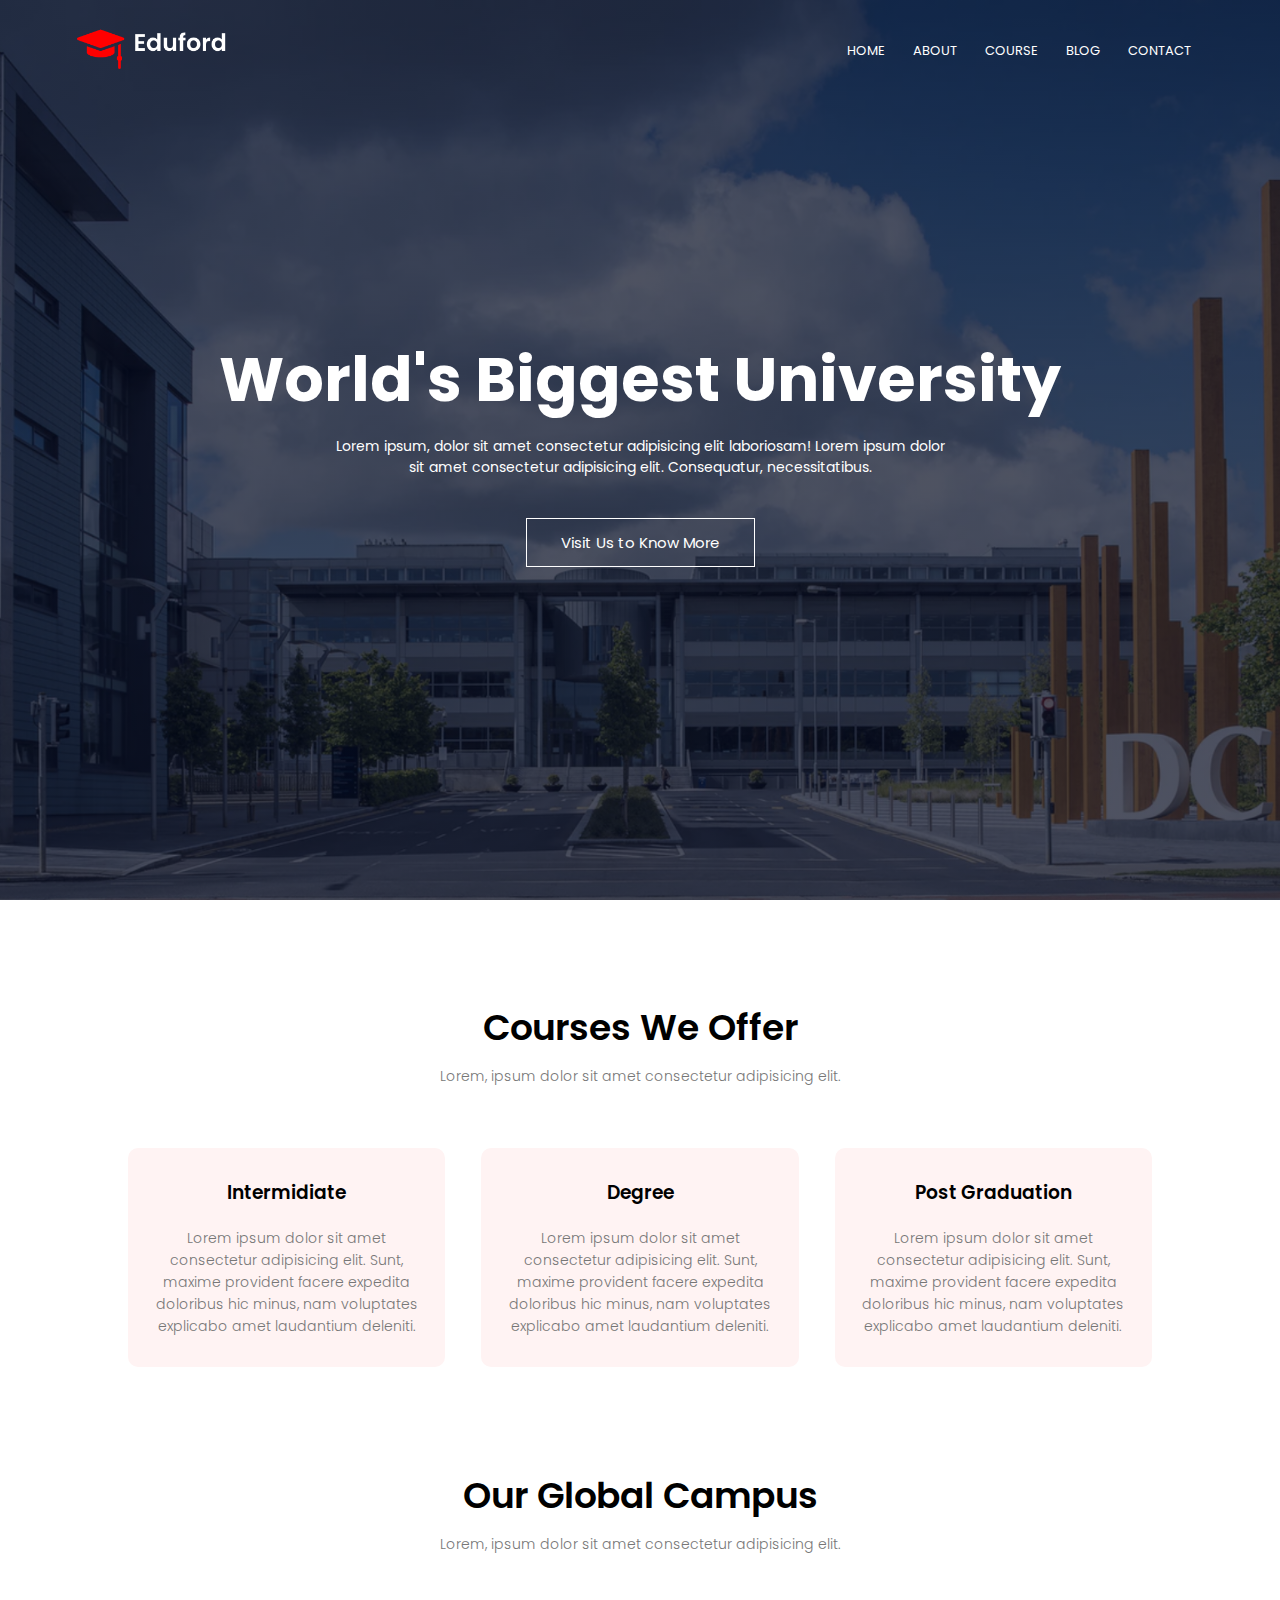
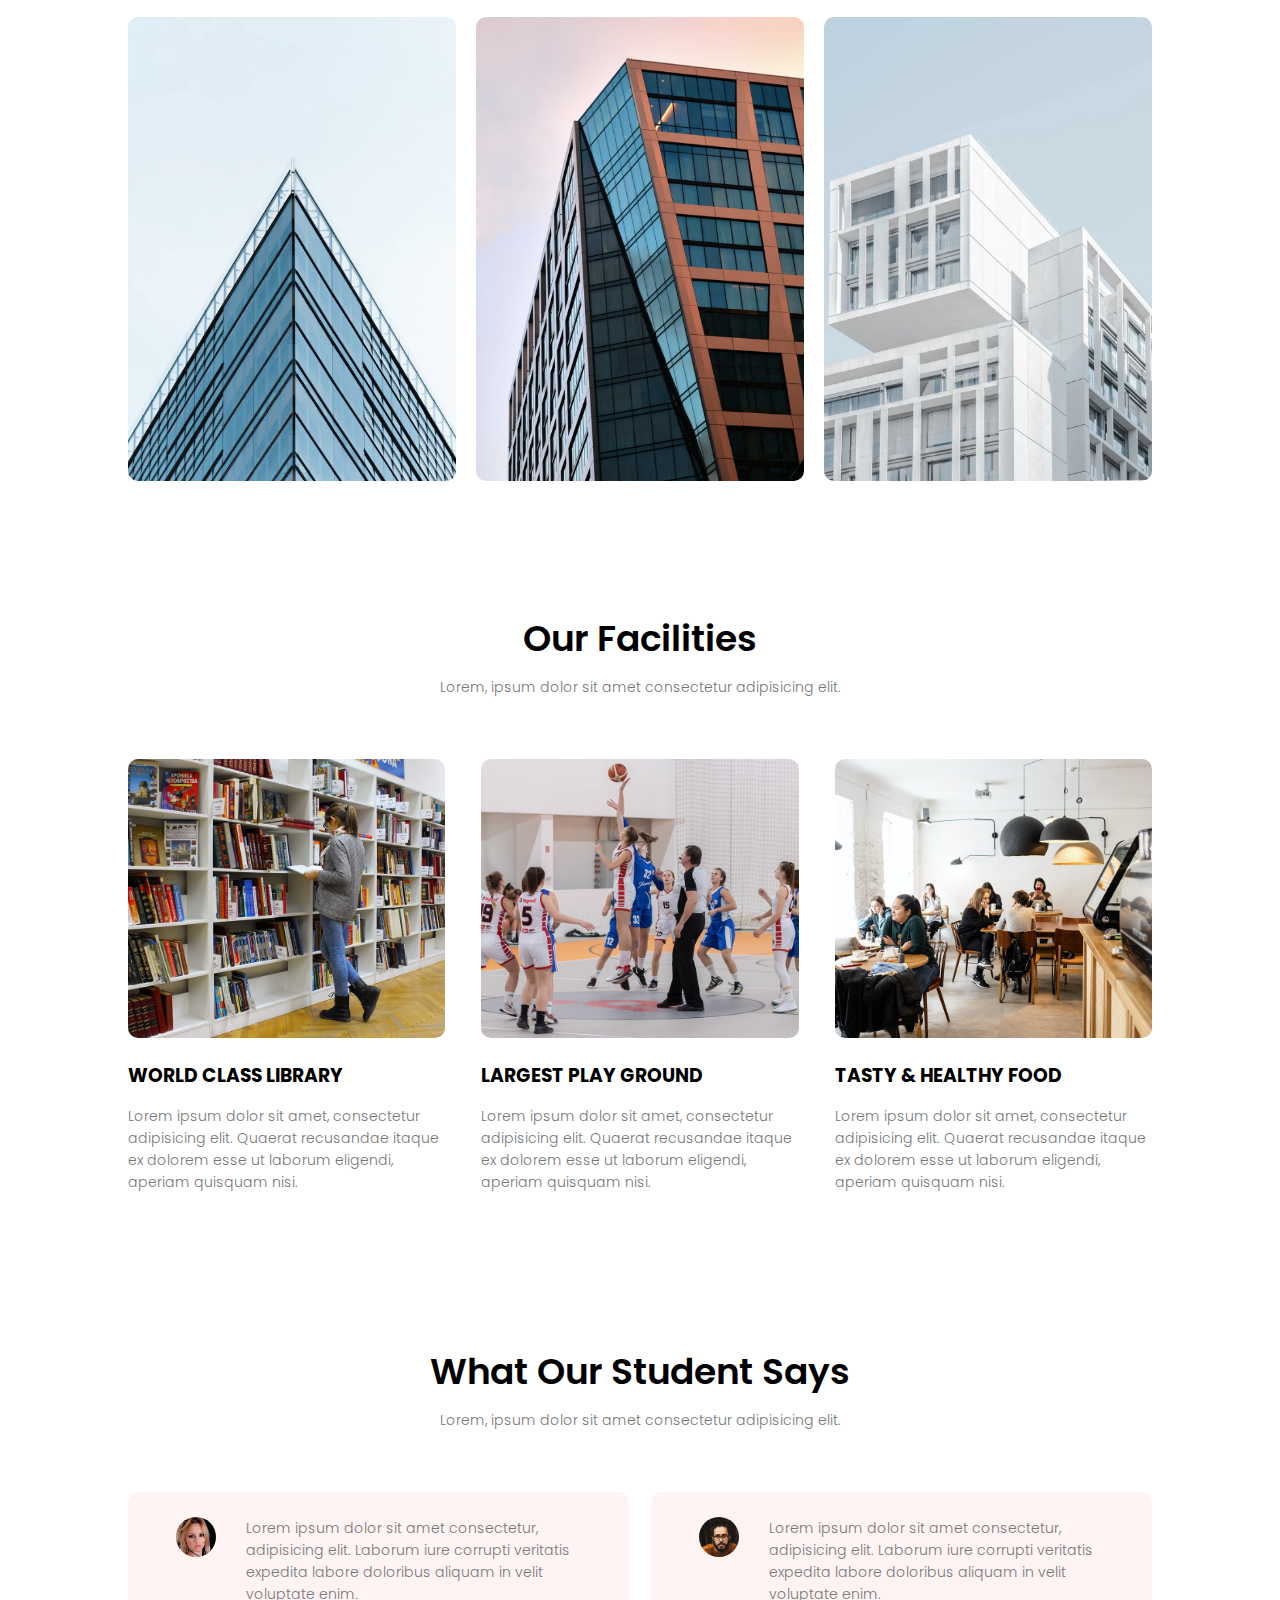
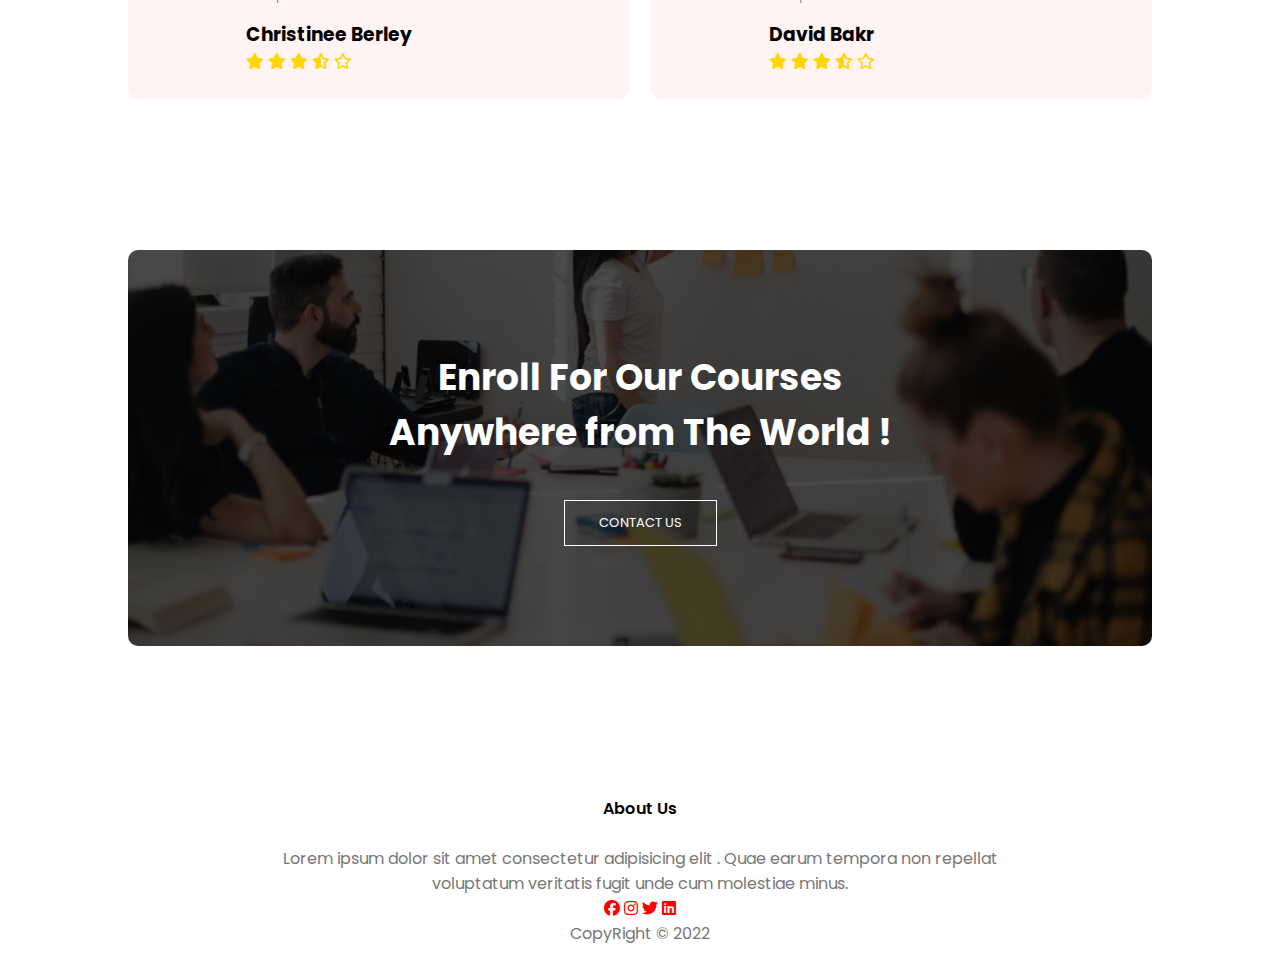
<file: index.html>
<!DOCTYPE html>
<html lang="en">
<head>
    <meta charset="UTF-8">
    <meta http-equiv="X-UA-Compatible" content="IE=edge">
    <meta name="viewport" content="width=device-width, initial-scale=1.0">
    <title>Education Website</title>
    <link rel="stylesheet" href="style.css">
    <link rel="stylesheet" href= "https://cdnjs.cloudflare.com/ajax/libs/font-awesome/6.1.1/css/all.min.css">
</head>
<body>
    <section class="header">
        <nav>
            <a href="index.html"><img src="images/logo.png"></a>
            <div class="nav-links" id="navLinks">
                <i class="fa fa-times" onclick="hideMenu()"></i>
                <ul>
                    <li><a href="index.html">HOME</a></li>
                    <li><a href="about.html">ABOUT</a></li>
                    <li><a href="course.html">COURSE</a></li>
                    <li><a href="blog.html">BLOG</a></li>
                    <li><a href="contact.html">CONTACT</a></li>
                </ul>
            </div>
            <i class="fa fa-bars" onclick="showMenu()"></i>
        </nav>


        <div class="text-box">
            <h1>World's Biggest University</h1>
            <p>Lorem ipsum, dolor sit amet consectetur adipisicing elit laboriosam!
                 Lorem ipsum dolor<br> sit amet consectetur adipisicing elit. Consequatur, necessitatibus.</p>
                 <a href="" class="hero-btn">Visit Us to Know More</a>
        </div>
    </section>

    <!---------Course-------------->

    <section class="course">
        <h1>Courses We Offer</h1>
        <p>Lorem, ipsum dolor sit amet consectetur adipisicing elit.</p>

        <div class="row">
            <div class="course-col">
                <h3>Intermidiate</h3>
                <p>Lorem ipsum dolor sit amet consectetur adipisicing elit. Sunt, maxime provident facere expedita doloribus hic minus,
                     nam voluptates explicabo amet laudantium deleniti.</p>
            </div>
            <div class="course-col">
                <h3>Degree</h3>
                <p>Lorem ipsum dolor sit amet consectetur adipisicing elit. Sunt, maxime provident facere expedita doloribus hic minus,
                     nam voluptates explicabo amet laudantium deleniti.</p>
            </div>
            <div class="course-col">
                <h3>Post Graduation</h3>
                <p>Lorem ipsum dolor sit amet consectetur adipisicing elit. Sunt, maxime provident facere expedita doloribus hic minus,
                     nam voluptates explicabo amet laudantium deleniti.</p>
            </div>
        </div>

    </section>

    <!----------campus---------------->
    <section class="campus">
        <h1>Our Global Campus</h1>
        <p>Lorem, ipsum dolor sit amet consectetur adipisicing elit.</p>

        <div class="row">
            <div class="campus-col">
                <img src="images/london.png">
                <div class="layer">
                    <h3>LONDON</h3>
                </div>
            </div>
            <div class="campus-col">
                <img src="images/newyork.png">
                <div class="layer">
                    <h3>NEW WORK</h3>
                </div>
            </div>
            <div class="campus-col">
                <img src="images/washington.png">
                <div class="layer">
                    <h3>WASHINGTON</h3>
                </div>
            </div>
        </div>
    </section>

    <!----------facilities-------------------->

    <section class="facilities">
        <h1>Our Facilities</h1>
        <p>Lorem, ipsum dolor sit amet consectetur adipisicing elit.</p>

        <div class="row">
            <div class="facilities-col">
                <img src="images/library.png">
                <h3>WORLD CLASS LIBRARY</h3>
                <p>Lorem ipsum dolor sit amet, consectetur adipisicing elit.
                     Quaerat recusandae itaque ex dolorem esse ut laborum eligendi, aperiam quisquam nisi.</p>
            </div>
            <div class="facilities-col">
                <img src="images/basketball.png">
                <h3>LARGEST PLAY GROUND</h3>
                <p>Lorem ipsum dolor sit amet, consectetur adipisicing elit.
                     Quaerat recusandae itaque ex dolorem esse ut laborum eligendi, aperiam quisquam nisi.</p>
            </div>
            <div class="facilities-col">
                <img src="images/cafeteria.png">
                <h3>TASTY & HEALTHY FOOD</h3>
                <p>Lorem ipsum dolor sit amet, consectetur adipisicing elit.
                     Quaerat recusandae itaque ex dolorem esse ut laborum eligendi, aperiam quisquam nisi.</p>
            </div>
        </div>
    </section>

    <!---------testimonials------------------->

    <section class="testimonials">
        <h1>What Our Student Says</h1>
        <p>Lorem, ipsum dolor sit amet consectetur adipisicing elit.</p>

        <div class="row">
            <div class="testimonials-col">
                <img src="images/user1.jpg">
                <div>
                    <p>Lorem ipsum dolor sit amet consectetur, adipisicing elit.
                         Laborum iure corrupti veritatis expedita labore doloribus aliquam in velit voluptate enim.</p>
                         <h3>Christinee Berley</h3>
                         <i class="fa-solid fa-star"></i>
                         <i class="fa-solid fa-star"></i>
                         <i class="fa-solid fa-star"></i>
                         <i class="fa-solid fa-star-half-stroke"></i>
                         <i class="fa-regular fa-star"></i>
                </div>
            </div>
            <div class="testimonials-col">
                <img src="images/user2.jpg">
                <div>
                    <p>Lorem ipsum dolor sit amet consectetur, adipisicing elit.
                         Laborum iure corrupti veritatis expedita labore doloribus aliquam in velit voluptate enim.</p>
                         <h3>David Bakr</h3>
                         <i class="fa-solid fa-star"></i>
                         <i class="fa-solid fa-star"></i>
                         <i class="fa-solid fa-star"></i>
                         <i class="fa-solid fa-star-half-stroke"></i>
                         <i class="fa-regular fa-star"></i>
                </div>
            </div>
        </div>
    </section>

    <!-----call to action---------------->
   <section class="cta">
    <h1>Enroll For Our Courses<br> Anywhere from The World !</h1>
    <a href="" class="hero-btn">CONTACT US</a>

   </section>

   <!--------------footer------------>
   <section class="footer">
       <h4>About Us</h4>
       <p>Lorem ipsum dolor sit amet consectetur adipisicing elit
           . Quae earum tempora non repellat<br>voluptatum veritatis fugit unde cum molestiae minus.</p>
           <div class="icons">
            <i class="fa-brands fa-facebook"></i>
            <i class="fa-brands fa-instagram"></i>
            <i class="fa-brands fa-twitter"></i>
            <i class="fa-brands fa-linkedin"></i>
           </div>
           <p>CopyRight &copy; 2022</p>
   </section>





  
    

    <script>

        var navLinks = document.getElementById("navLinks");

        function showMenu(){
            navLinks.style.right = "0";
        }

        function hideMenu(){
            navLinks.style.right = "-200px";
        }







    </script>
</body>
</html>
</file>
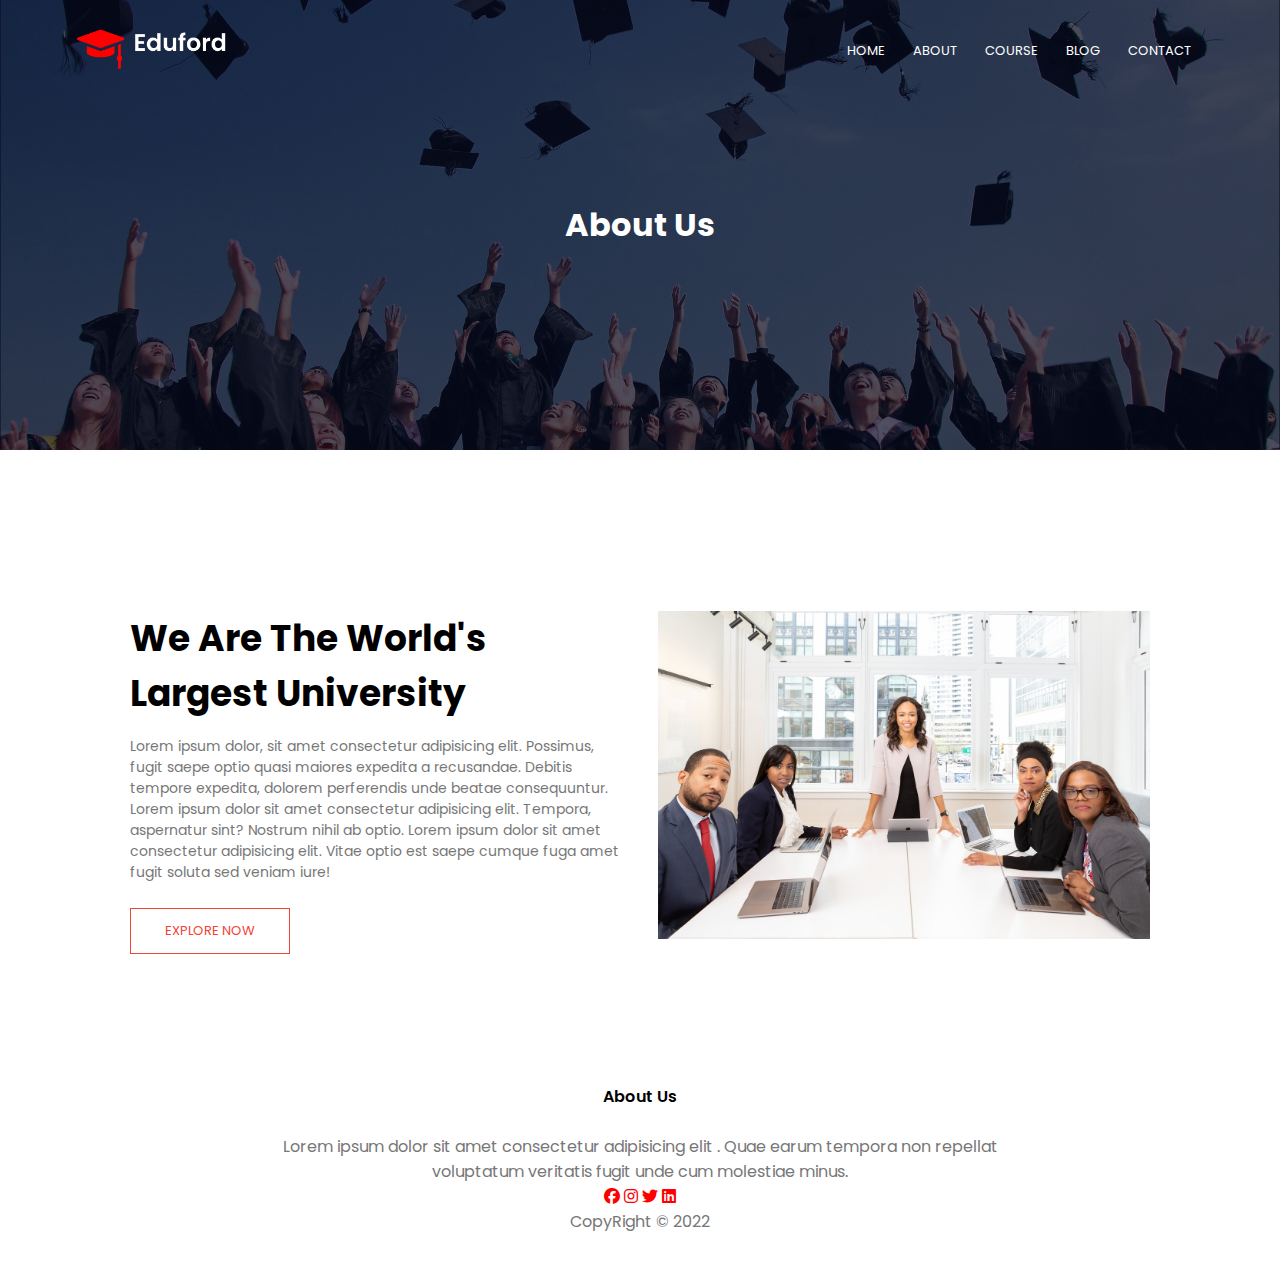
<file: about.html>
<!DOCTYPE html>
<html lang="en">
<head>
    <meta charset="UTF-8">
    <meta http-equiv="X-UA-Compatible" content="IE=edge">
    <meta name="viewport" content="width=device-width, initial-scale=1.0">
    <title>Education Website</title>
    <link rel="stylesheet" href="style.css">
    <link rel="stylesheet" href= "https://cdnjs.cloudflare.com/ajax/libs/font-awesome/6.1.1/css/all.min.css">
</head>
<body>
    <section class="sub-header">
        <nav>
            <a href="index.html"><img src="images/logo.png"></a>
            <div class="nav-links" id="navLinks">
                <i class="fa fa-times" onclick="hideMenu()"></i>
                <ul>
                    <li><a href="index.html">HOME</a></li>
                    <li><a href="about.html">ABOUT</a></li>
                    <li><a href="course.html">COURSE</a></li>
                    <li><a href="blog.html">BLOG</a></li>
                    <li><a href="contact.html">CONTACT</a></li>
                </ul>
            </div>
            <i class="fa fa-bars" onclick="showMenu()"></i>
        </nav>

        <h1>About Us</h1>


        
    </section>

     <!-----------about us------------->
     <section class="about-us">

        <div class="row">
            <div class="about-col">
                <h1>We Are The World's Largest University</h1>
                <p>Lorem ipsum dolor, sit amet consectetur adipisicing elit.
                     Possimus, fugit saepe optio quasi maiores expedita a recusandae.
                      Debitis tempore expedita, dolorem perferendis unde beatae consequuntur. Lorem ipsum dolor sit amet consectetur adipisicing elit.
                       Tempora, aspernatur sint? Nostrum nihil ab optio. Lorem ipsum dolor sit amet consectetur adipisicing elit.
                        Vitae optio est saepe cumque fuga amet fugit soluta sed veniam iure!</p>
                      <a href="" class="hero-btn red-btn">EXPLORE NOW</a>
            </div>
            <div class="about-col">
                <img src="images/about.jpg">
            </div>
        </div>
    </section>

   <!--------------footer------------>
   <section class="footer">
       <h4>About Us</h4>
       <p>Lorem ipsum dolor sit amet consectetur adipisicing elit
           . Quae earum tempora non repellat<br>voluptatum veritatis fugit unde cum molestiae minus.</p>
           <div class="icons">
            <i class="fa-brands fa-facebook"></i>
            <i class="fa-brands fa-instagram"></i>
            <i class="fa-brands fa-twitter"></i>
            <i class="fa-brands fa-linkedin"></i>
           </div>
           <p>CopyRight &copy; 2022</p>
   </section>





  <!----js------------------------------>
    

    <script>

        var navLinks = document.getElementById("navLinks");

        function showMenu(){
            navLinks.style.right = "0";
        }

        function hideMenu(){
            navLinks.style.right = "-200px";
        }
    </script>
</body>
</html>
</file>
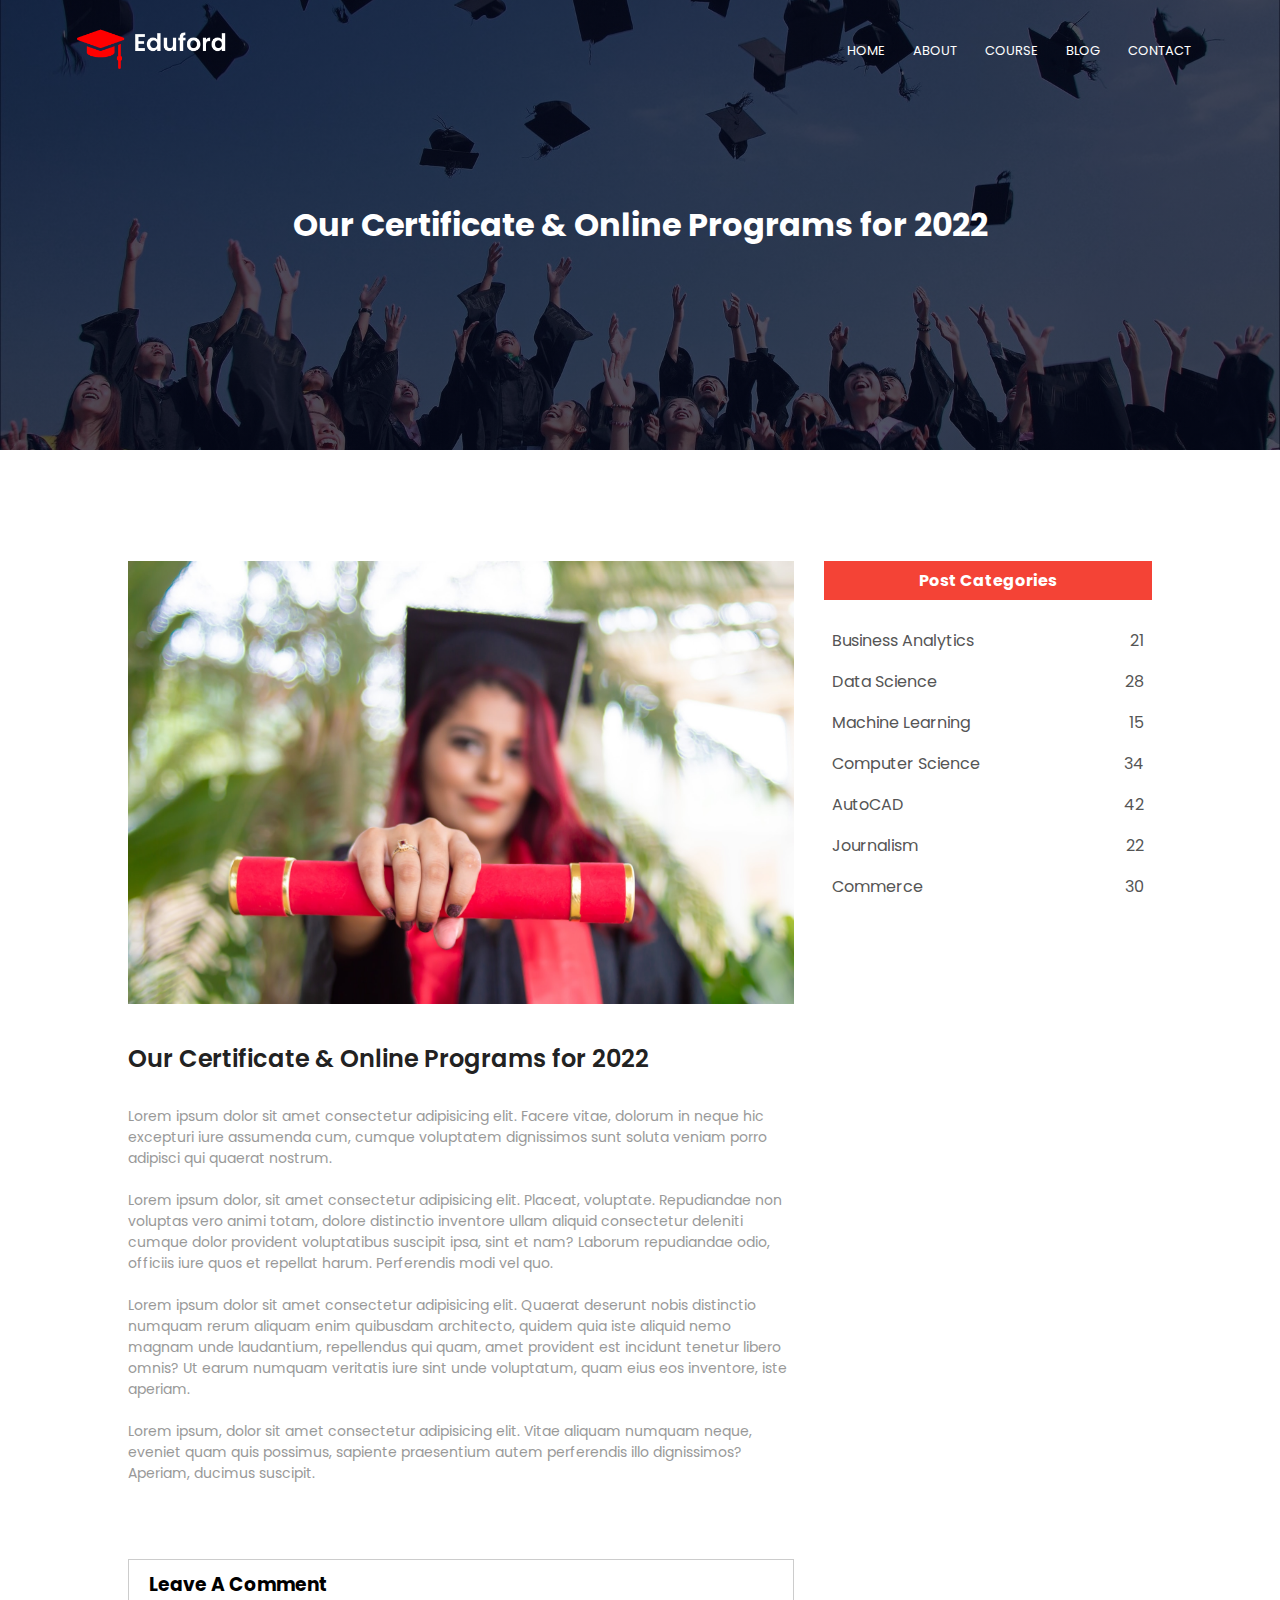
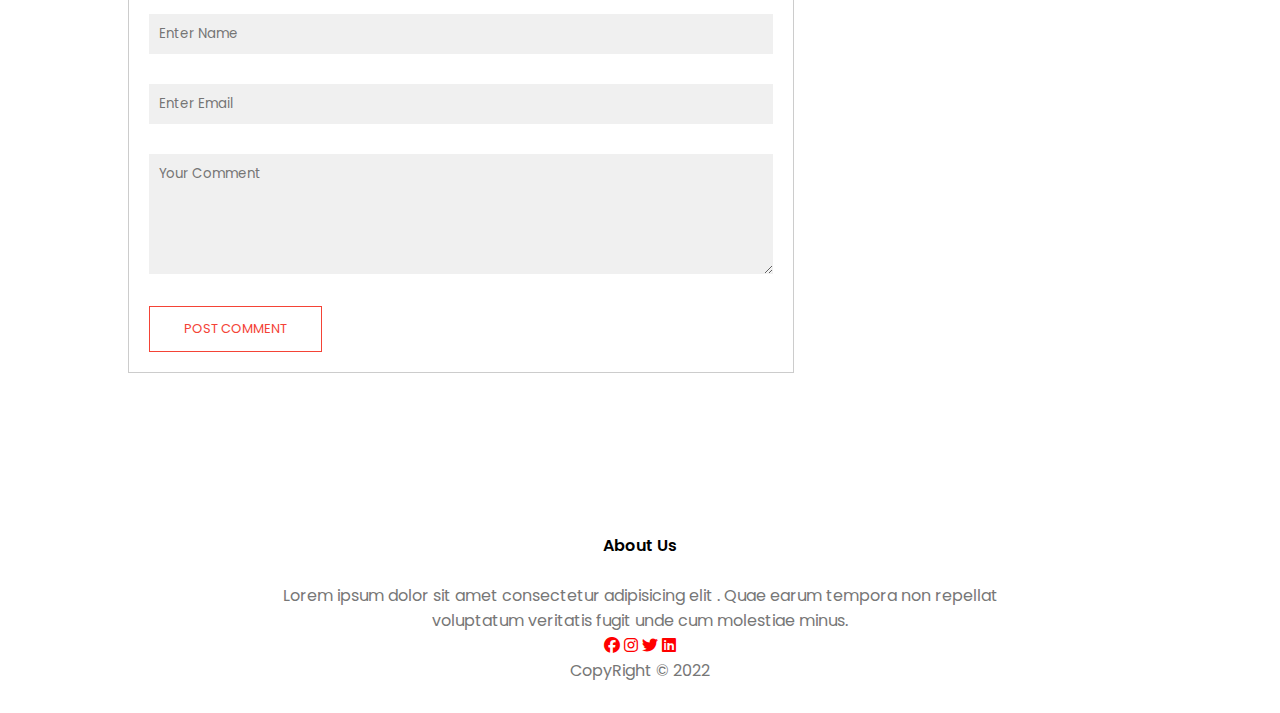
<file: blog.html>
<!DOCTYPE html>
<html lang="en">
<head>
    <meta charset="UTF-8">
    <meta http-equiv="X-UA-Compatible" content="IE=edge">
    <meta name="viewport" content="width=device-width, initial-scale=1.0">
    <title>Education Website</title>
    <link rel="stylesheet" href="style.css">
    <link rel="stylesheet" href= "https://cdnjs.cloudflare.com/ajax/libs/font-awesome/6.1.1/css/all.min.css">
</head>
<body>
    <section class="sub-header">
        <nav>
            <a href="index.html"><img src="images/logo.png"></a>
            <div class="nav-links" id="navLinks">
                <i class="fa fa-times" onclick="hideMenu()"></i>
                <ul>
                    <li><a href="index.html">HOME</a></li>
                    <li><a href="about.html">ABOUT</a></li>
                    <li><a href="course.html">COURSE</a></li>
                    <li><a href="blog.html">BLOG</a></li>
                    <li><a href="contact.html">CONTACT</a></li>
                </ul>
            </div>
            <i class="fa fa-bars" onclick="showMenu()"></i>
        </nav>

        <h1>Our Certificate & Online Programs for 2022</h1>
  
    </section>

    <!----------blog page------------------------->
    <section class="blog">
        <div class="row">
            <div class="blog-left">
                <img src="images/certificate.jpg">
                <h2>Our Certificate & Online Programs for 2022</h2>
                <p>Lorem ipsum dolor sit amet consectetur adipisicing elit.
                    Facere vitae, dolorum in neque hic excepturi iure assumenda cum,
                    cumque voluptatem dignissimos sunt soluta veniam porro adipisci qui quaerat nostrum.
                </br>
                <br>
                    Lorem ipsum dolor, sit amet consectetur adipisicing elit. Placeat, voluptate. Repudiandae non voluptas vero animi totam, dolore distinctio inventore ullam aliquid consectetur deleniti cumque dolor
                     provident voluptatibus suscipit ipsa, sint et nam? Laborum repudiandae odio,
                      officiis iure quos et repellat harum. Perferendis modi vel quo.
            </br>
            <br>
                      Lorem ipsum dolor sit amet consectetur adipisicing elit. Quaerat deserunt nobis distinctio
                       numquam rerum aliquam enim quibusdam architecto, quidem quia iste aliquid nemo magnam unde laudantium,
                       repellendus qui quam, amet provident est incidunt tenetur libero omnis? Ut earum numquam veritatis 
                       iure sint unde voluptatum, quam eius eos inventore, iste aperiam.
        </br>
        <br>
                       Lorem ipsum, dolor sit amet consectetur adipisicing elit. Vitae aliquam numquam neque, 
                       eveniet quam quis possimus, sapiente praesentium autem perferendis illo dignissimos? Aperiam, ducimus suscipit.
                </p>

                <br>

                <div class="comment-box">
                    <h3>Leave A Comment</h3>
    
                    <form class="comment-form">
                        <input type="text" placeholder="Enter Name">
                        <input type="email" placeholder="Enter Email">
                        <textarea rows="5" placeholder="Your Comment"></textarea>
    
                        <button type="submit" class="hero-btn red-btn">POST COMMENT</button>
                    </form>
                </div> 

                
                    
            </div>

            

            <div class="blog-right">
                <h3>Post Categories</h3>
                <div>
                    <span>Business Analytics</span>
                    <span>21</span>
                </div>
                <div>
                    <span>Data Science</span>
                    <span>28</span>
                </div>
                <div>
                    <span>Machine Learning</span>
                    <span>15</span>
                </div>
                <div>
                    <span>Computer Science</span>
                    <span>34</span>
                </div>
                <div>
                    <span>AutoCAD</span>
                    <span>42</span>
                </div>
                <div>
                    <span>Journalism</span>
                    <span>22</span>
                </div>
                <div>
                    <span>Commerce</span>
                    <span>30</span>
                </div>
            </div>
        </div>
    </section>


     

    

   <!--------------footer------------>
   <section class="footer">
       <h4>About Us</h4>
       <p>Lorem ipsum dolor sit amet consectetur adipisicing elit
           . Quae earum tempora non repellat<br>voluptatum veritatis fugit unde cum molestiae minus.</p>
           <div class="icons">
            <i class="fa-brands fa-facebook"></i>
            <i class="fa-brands fa-instagram"></i>
            <i class="fa-brands fa-twitter"></i>
            <i class="fa-brands fa-linkedin"></i>
           </div>
           <p>CopyRight &copy; 2022</p>
   </section>





  <!----js------------------------------>
    

    <script>

        var navLinks = document.getElementById("navLinks");

        function showMenu(){
            navLinks.style.right = "0";
        }

        function hideMenu(){
            navLinks.style.right = "-200px";
        }
    </script>
</body>
</html>
</file>
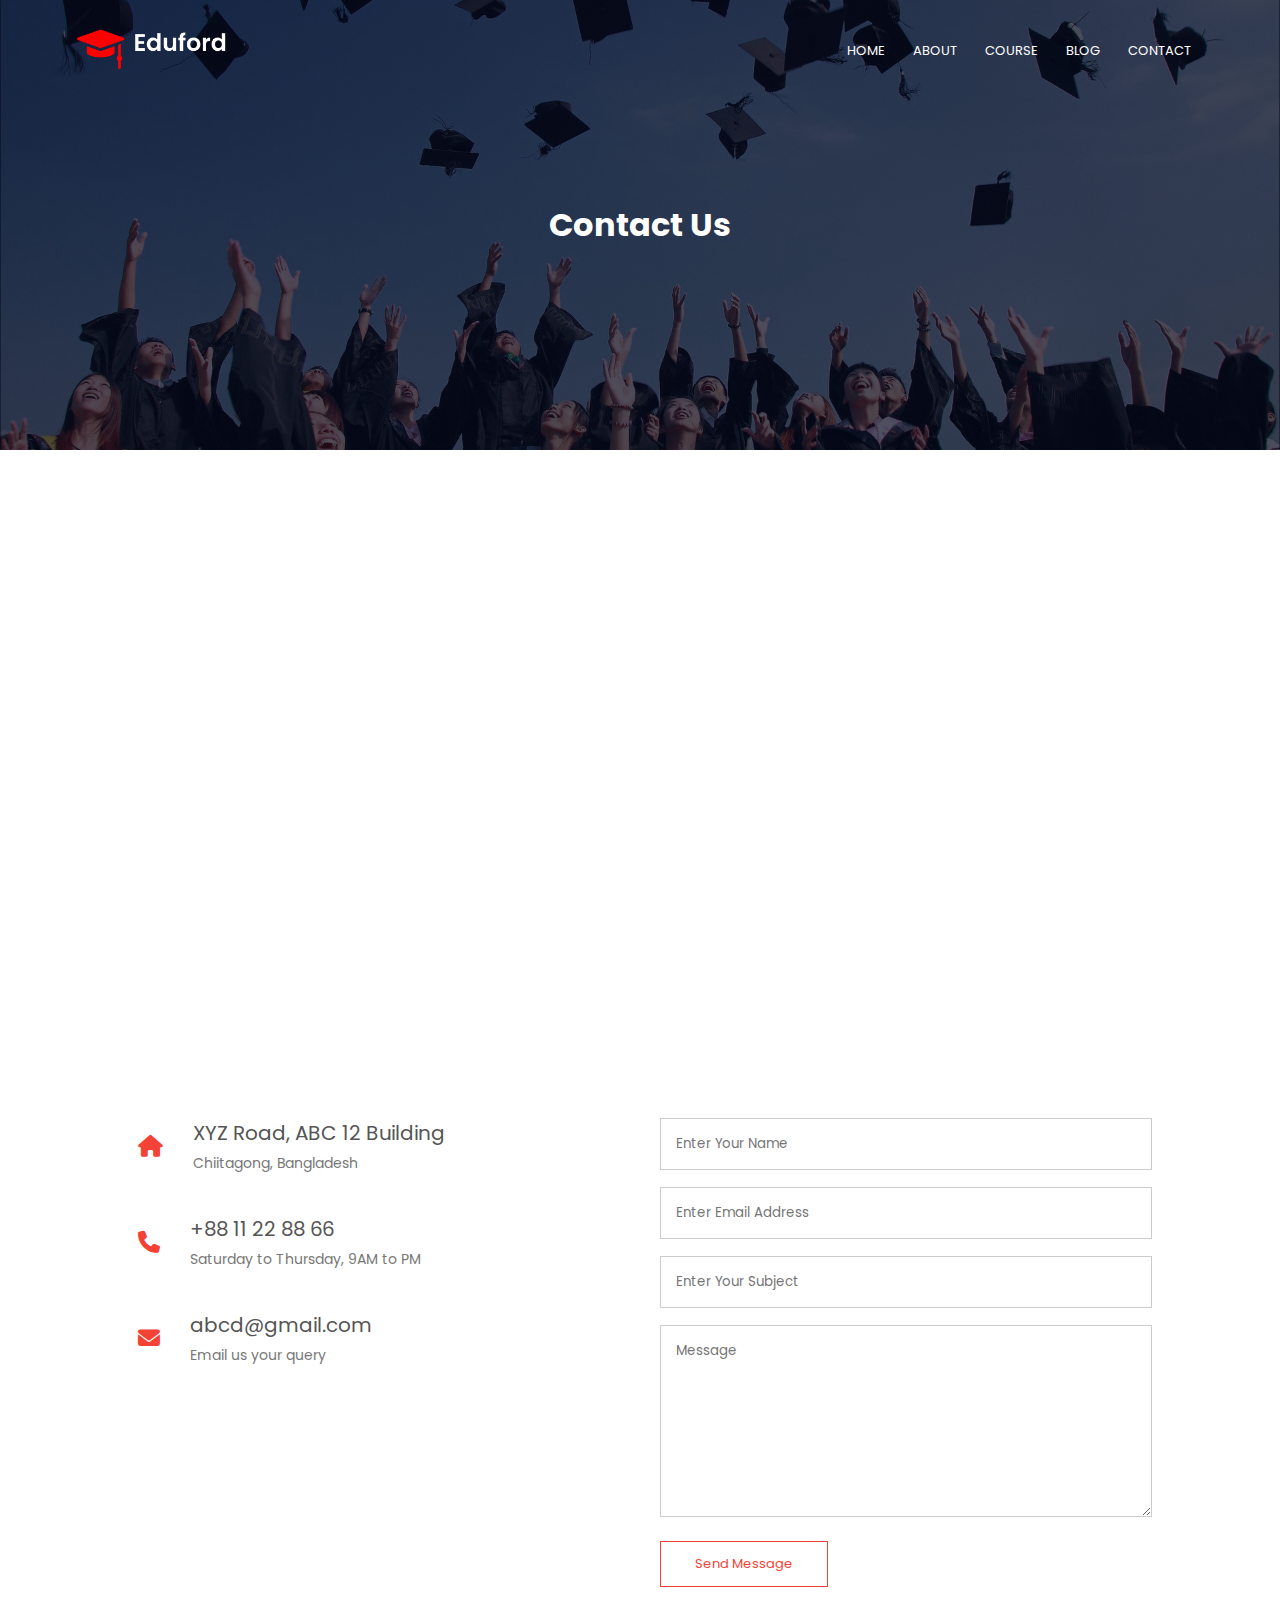
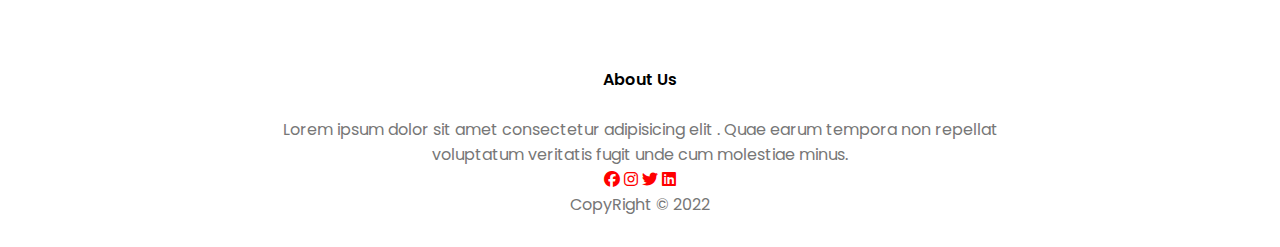
<file: contact.html>
<!DOCTYPE html>
<html lang="en">
<head>
    <meta charset="UTF-8">
    <meta http-equiv="X-UA-Compatible" content="IE=edge">
    <meta name="viewport" content="width=device-width, initial-scale=1.0">
    <title>Education Website</title>
    <link rel="stylesheet" href="style.css">
    <link rel="stylesheet" href= "https://cdnjs.cloudflare.com/ajax/libs/font-awesome/6.1.1/css/all.min.css">
</head>
<body>
    <section class="sub-header">
        <nav>
            <a href="index.html"><img src="images/logo.png"></a>
            <div class="nav-links" id="navLinks">
                <i class="fa fa-times" onclick="hideMenu()"></i>
                <ul>
                    <li><a href="index.html">HOME</a></li>
                    <li><a href="about.html">ABOUT</a></li>
                    <li><a href="course.html">COURSE</a></li>
                    <li><a href="blog.html">BLOG</a></li>
                    <li><a href="contact.html">CONTACT</a></li>
                </ul>
            </div>
            <i class="fa fa-bars" onclick="showMenu()"></i>
        </nav>

        <h1>Contact Us</h1>


        
    </section>

    <!------------vontact page---------------->

    <section class="location">
        <iframe src="https://www.google.com/maps/embed?pb=!1m18!1m12!1m3!1d118103.46961027698!2d91.74982735001818!3d22.325919306644526!2m3!1f0!2f0!3f0!3m2!1i1024!2i768!4f13.1!3m3!1m2!1s0x30acd8a64095dfd3%3A0x5015cc5bcb6905d9!2sChattogram!5e0!3m2!1sen!2sbd!4v1652237715319!5m2!1sen!2sbd" 
        width="600" height="450" style="border:0;" allowfullscreen="" loading="lazy" referrerpolicy="no-referrer-when-downgrade"></iframe>
    </section>


    <section class="contact-us">
        <div class="row">
            <div class="contact-col">
                <div>
                    <i class="fa-solid fa-house"></i>
                    <span>
                        <h5>XYZ Road, ABC 12 Building</h5>
                        <p> Chiitagong, Bangladesh</p>
                    </span>
                </div>
                <div>
                    <i class="fa-solid fa-phone"></i>
                    <span>
                        <h5>+88 11 22 88 66</h5>
                        <p>Saturday to Thursday, 9AM to PM</p>
                    </span>
                </div>
                <div>
                    <i class="fa-solid fa-envelope"></i>
                    <span>
                        <h5>abcd@gmail.com</h5>
                        <p>Email us your query</p>
                    </span>
                </div>
            </div>
            <div class="contact-col">
                <form action="form-handler.php" method="post">
                  <input type="text" name="name" placeholder="Enter Your Name" required>
                  <input type="email" name="email" placeholder="Enter Email Address" required>
                  <input type="text" name="subject" placeholder="Enter Your Subject" required>
                  <textarea rows="8" name="message" placeholder="Message" required></textarea>
                  <button type="submit" class="hero-btn red-btn"> Send Message</button>
                </form>
            </div>
        </div>
    </section>

     
   <!--------------footer------------>
   <section class="footer">
       <h4>About Us</h4>
       <p>Lorem ipsum dolor sit amet consectetur adipisicing elit
           . Quae earum tempora non repellat<br>voluptatum veritatis fugit unde cum molestiae minus.</p>
           <div class="icons">
            <i class="fa-brands fa-facebook"></i>
            <i class="fa-brands fa-instagram"></i>
            <i class="fa-brands fa-twitter"></i>
            <i class="fa-brands fa-linkedin"></i>
           </div>
           <p>CopyRight &copy; 2022</p>
   </section>





  <!----js------------------------------>
    

    <script>

        var navLinks = document.getElementById("navLinks");

        function showMenu(){
            navLinks.style.right = "0";
        }

        function hideMenu(){
            navLinks.style.right = "-200px";
        }
    </script>
</body>
</html>
</file>
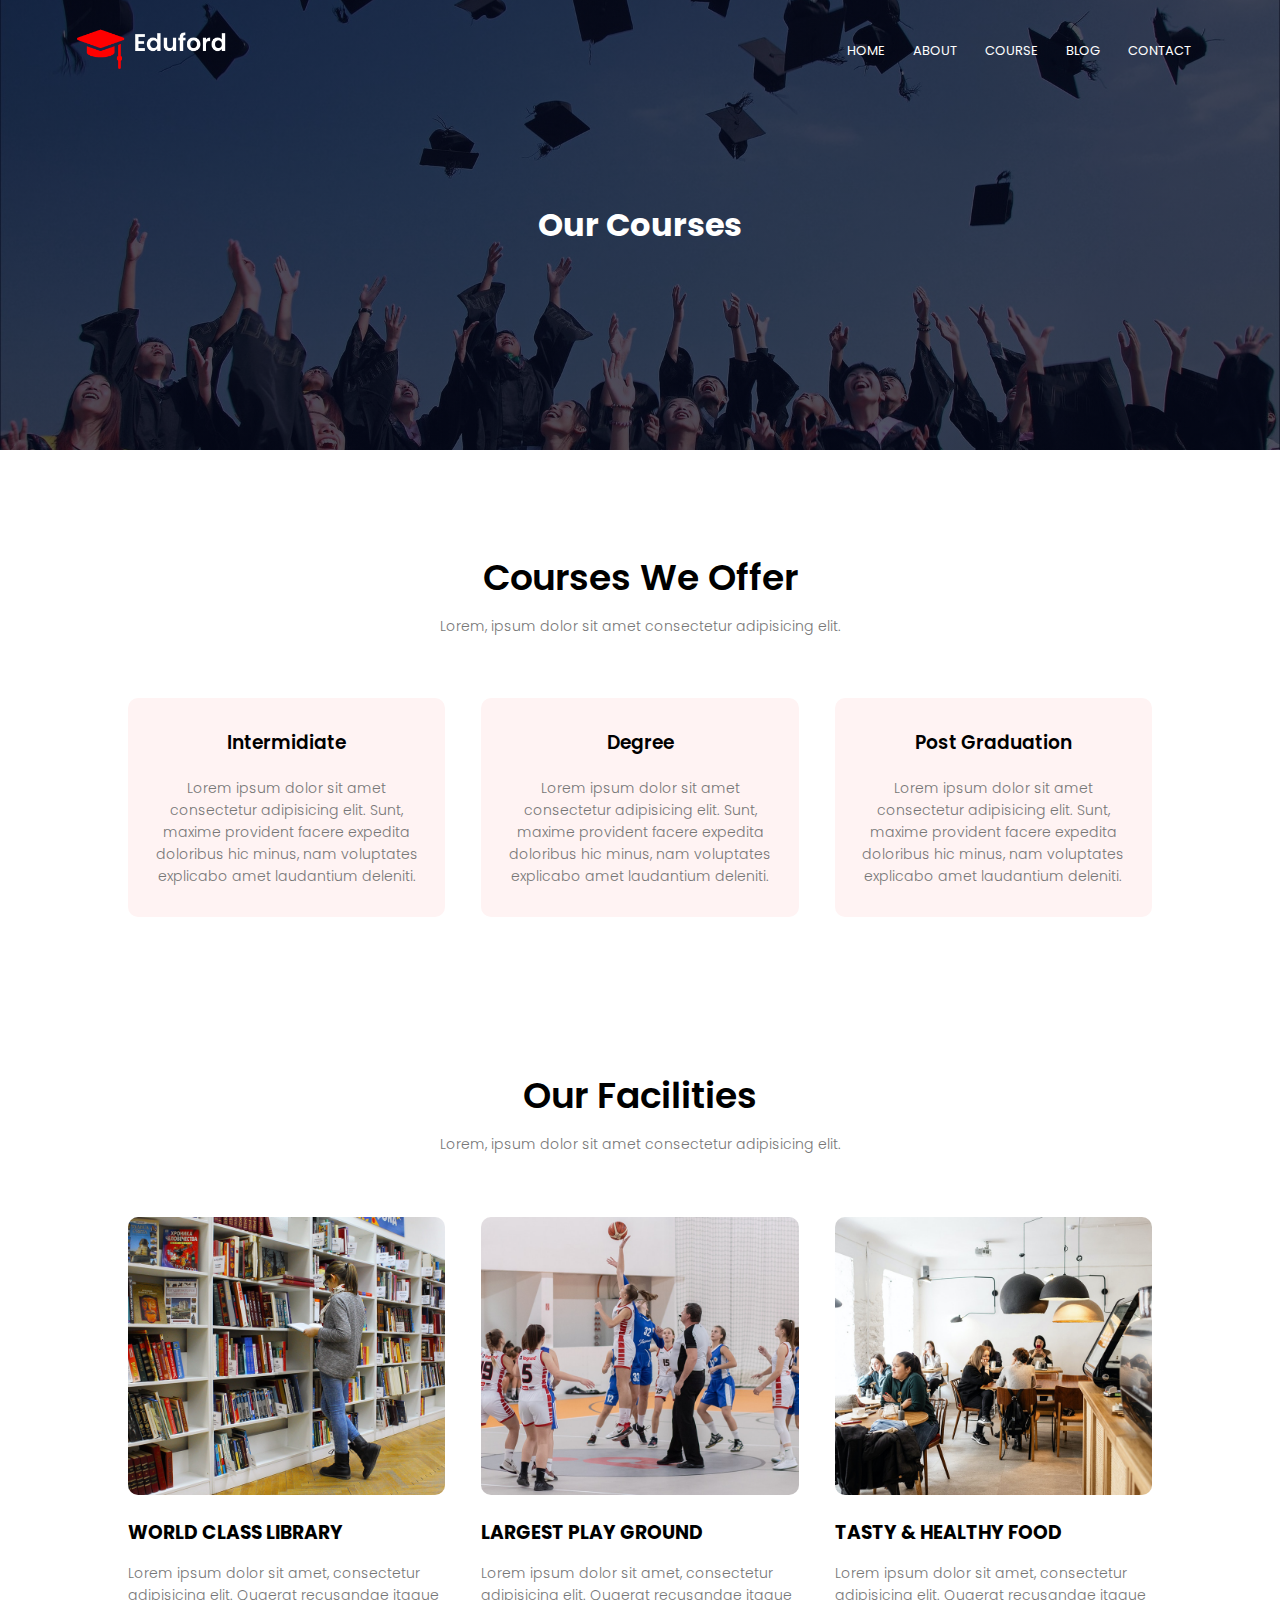
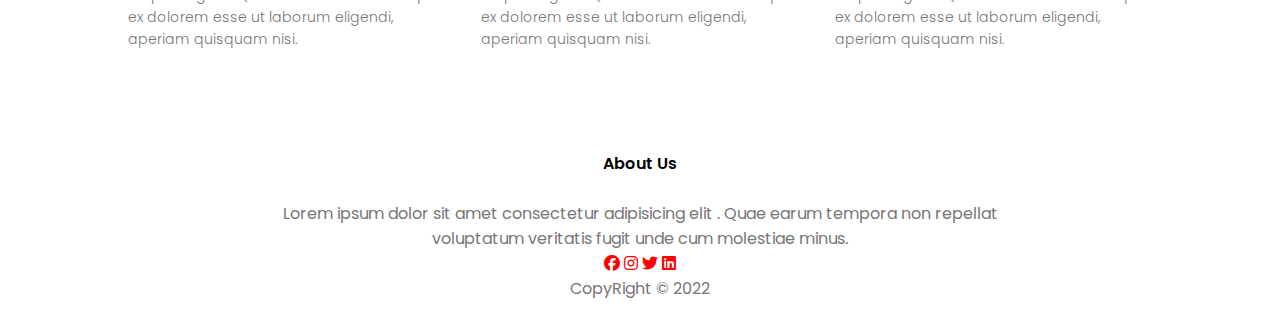
<file: course.html>
<!DOCTYPE html>
<html lang="en">
<head>
    <meta charset="UTF-8">
    <meta http-equiv="X-UA-Compatible" content="IE=edge">
    <meta name="viewport" content="width=device-width, initial-scale=1.0">
    <title>Education Website</title>
    <link rel="stylesheet" href="style.css">
    <link rel="stylesheet" href= "https://cdnjs.cloudflare.com/ajax/libs/font-awesome/6.1.1/css/all.min.css">
</head>
<body>
    <section class="sub-header">
        <nav>
            <a href="index.html"><img src="images/logo.png"></a>
            <div class="nav-links" id="navLinks">
                <i class="fa fa-times" onclick="hideMenu()"></i>
                <ul>
                    <li><a href="index.html">HOME</a></li>
                    <li><a href="about.html">ABOUT</a></li>
                    <li><a href="course.html">COURSE</a></li>
                    <li><a href="blog.html">BLOG</a></li>
                    <li><a href="contact.html">CONTACT</a></li>
                </ul>
            </div>
            <i class="fa fa-bars" onclick="showMenu()"></i>
        </nav>

        <h1>Our Courses</h1>


        
    </section>


     <!-----------course------------->

     <section class="course">
        <h1>Courses We Offer</h1>
        <p>Lorem, ipsum dolor sit amet consectetur adipisicing elit.</p>

        <div class="row">
            <div class="course-col">
                <h3>Intermidiate</h3>
                <p>Lorem ipsum dolor sit amet consectetur adipisicing elit. Sunt, maxime provident facere expedita doloribus hic minus,
                     nam voluptates explicabo amet laudantium deleniti.</p>
            </div>
            <div class="course-col">
                <h3>Degree</h3>
                <p>Lorem ipsum dolor sit amet consectetur adipisicing elit. Sunt, maxime provident facere expedita doloribus hic minus,
                     nam voluptates explicabo amet laudantium deleniti.</p>
            </div>
            <div class="course-col">
                <h3>Post Graduation</h3>
                <p>Lorem ipsum dolor sit amet consectetur adipisicing elit. Sunt, maxime provident facere expedita doloribus hic minus,
                     nam voluptates explicabo amet laudantium deleniti.</p>
            </div>
        </div>

    </section>

    <!----------facilities-------------------->

    <section class="facilities">
        <h1>Our Facilities</h1>
        <p>Lorem, ipsum dolor sit amet consectetur adipisicing elit.</p>

        <div class="row">
            <div class="facilities-col">
                <img src="images/library.png">
                <h3>WORLD CLASS LIBRARY</h3>
                <p>Lorem ipsum dolor sit amet, consectetur adipisicing elit.
                     Quaerat recusandae itaque ex dolorem esse ut laborum eligendi, aperiam quisquam nisi.</p>
            </div>
            <div class="facilities-col">
                <img src="images/basketball.png">
                <h3>LARGEST PLAY GROUND</h3>
                <p>Lorem ipsum dolor sit amet, consectetur adipisicing elit.
                     Quaerat recusandae itaque ex dolorem esse ut laborum eligendi, aperiam quisquam nisi.</p>
            </div>
            <div class="facilities-col">
                <img src="images/cafeteria.png">
                <h3>TASTY & HEALTHY FOOD</h3>
                <p>Lorem ipsum dolor sit amet, consectetur adipisicing elit.
                     Quaerat recusandae itaque ex dolorem esse ut laborum eligendi, aperiam quisquam nisi.</p>
            </div>
        </div>
    </section>

    

   <!--------------footer------------>
   <section class="footer">
       <h4>About Us</h4>
       <p>Lorem ipsum dolor sit amet consectetur adipisicing elit
           . Quae earum tempora non repellat<br>voluptatum veritatis fugit unde cum molestiae minus.</p>
           <div class="icons">
            <i class="fa-brands fa-facebook"></i>
            <i class="fa-brands fa-instagram"></i>
            <i class="fa-brands fa-twitter"></i>
            <i class="fa-brands fa-linkedin"></i>
           </div>
           <p>CopyRight &copy; 2022</p>
   </section>





  <!----js------------------------------>
    

    <script>

        var navLinks = document.getElementById("navLinks");

        function showMenu(){
            navLinks.style.right = "0";
        }

        function hideMenu(){
            navLinks.style.right = "-200px";
        }
    </script>
</body>
</html>
</file>
<file: style.css>
@import url('https://fonts.googleapis.com/css2?family=Poppins:wght@200;300;400;500;600&display=swap');

* {
    margin: 0;
    padding: 0;
    list-style: none;
    text-decoration: none;
    scroll-behavior: smooth;
   
    font-family: 'Poppins', sans-serif;
}
.header {
    min-height: 100vh;
    width: 100%;
    background-image: linear-gradient(rgba(4, 9, 30, 0.7), rgba(4, 9, 30, 0.7)), url(images/banner.png);
    background-position: center;
    background-size: cover;
    position: relative;
}
nav {
    display: flex;
    justify-content: space-between;
    align-items: center;
    padding: 2% 6%;
}
nav img {
    width: 150px;
}
.nav-links {
    flex: 1;
    text-align: right;
}
.nav-links ul li {
    list-style: none;
    display: inline-block;
    padding: 8px 12px;
    position: relative;
}
.nav-links ul li a {
    color: #fff;
    text-decoration: none;
    font-size: 13px;
}
.nav-links ul li::after {
    content: '';
    width: 0%;
    height: 2px;
    background: #f44336;
    display: block;
    margin: auto;
    transition: 0.5s;
}
.nav-links ul li:hover::after {
    width: 100%;
}
.text-box {
    width: 90%;
    color: #fff;
    position: absolute;
    top: 50%;
    left: 50%;
    transform: translate(-50%,-50%);
    text-align: center;
}
.text-box h1 {
    font-size: 62px;
}
.text-box p {
    font-size: 14px;
    margin: 10px 0 40px;
    color: #fff;
}
.text-box a {
    font-size: 15px;
}
.hero-btn {
    display: inline-block;
    text-decoration: none;
    color: #fff;
    border: 1px solid #fff;
    padding: 12px 34px;
    font-size: 13px;
    background: transparent;
    position: relative;
    cursor: pointer;
}
.hero-btn:hover {
    border: 1px solid #f44336;
    background: #f44336;
    transition: 1s;
}

nav .fa {
    display: none;
}
@media (max-width:700px) {
    .text-box h1 {
        font-size: 20px;
    }
    .nav-links ul li {
        display: block;
    }
    .nav-links {
        position: fixed;
        background: #f44336;
        height: 100vh;
        width: 200px;
        top: 0;
        right: -200px;
        text-align: left;
        z-index: 2;
        transform: 1s;
    }
    nav .fa {
        display: block;
        color: #fff;
        margin: 10px;
        font-size: 14px;
        cursor: pointer;
    }
    .nav-links ul {
        padding: 30px;
    }
}

/*-----course---*/
.course {
    width: 80%;
    margin: auto;
    padding-top: 100px;
    text-align: center;
}
.course h1 {
    font-size: 36px;
    font-weight: 600;
}
.course p {
    color: #777;
    font-size: 14px;
    font-weight: 300;
    line-height: 22px;
    padding: 10px;
}
.row {
    margin-top: 5%;
    display: flex;
    justify-content: space-between;
}
.course-col {
    flex-basis: 31%;
    background: #fff3f3;
    border-radius: 10px;
    margin-bottom: 5%;
    padding: 20px 12px;
    box-sizing: border-box;
    transition: 0.5s;
}
.course-col h3 {
    text-align: center;
    margin: 10px 0;
    font-weight: 600;
}
.course-col:hover {
    box-shadow: 0 0 20px 0 rgba(0, 0, 0, 0.2);
}
@media(max-width:700px) {
    .row {
      flex-direction: column;
    }
}

/*----campus--------*/
.campus {
    width: 80%;
    margin: auto;
    padding-top: 50px;
    text-align: center;
}
.campus h1 {
    font-size: 36px;
    font-weight: 600;
}
.campus p {
    color: #777;
    font-size: 14px;
    font-weight: 300;
    line-height: 22px;
    padding: 10px;
}
.campus-col {
    flex-basis: 32%;
    border-radius: 10px;
    margin-bottom: 30px;
    position: relative;
    overflow: hidden;
}
.campus-col img {
    width: 100%;
    display: block;
}
.layer {
    background: transparent;
    height: 100%;
    width: 100%;
    position: absolute;
    top: 0;
    left: 0;
    transition: 0.5s;
}
.layer:hover {
    background: rgba(226, 0, 0, 0.7);
}
.layer h3 {
    width: 100%;
    font-weight: 500;
    color: #f1f1f1;
    font-size: 26px;
    bottom: 0;
    left: 50%;
    transform: translateX(-50%);
    position: absolute;
    opacity: 0;
    transition: 0.5s;
}
.layer:hover h3 {
    bottom: 49%;
    opacity: 1;
}

/*-------facilities---------*/
.facilities {
    width: 80%;
    margin: auto;
    padding-top: 100px;
    text-align: center;
}
.facilities h1 {
    font-size: 36px;
    font-weight: 600;
}
.facilities p {
    color: #777;
    font-size: 14px;
    font-weight: 300;
    line-height: 22px;
    padding: 10px;
}
.facilities-col {
    flex-basis: 31%;
    margin-bottom: 5%;
    border-radius: 10px;
    text-align: left;
}
.facilities-col img {
    width: 100%;
    border-radius: 10px;
}
.facilities-col p {
    padding: 0;
}
.facilities-col h3 {
    margin-top: 16px;
    margin-bottom: 15px;
    text-align: left;
}

/*-----testimonials----*/
.testimonials {
    width: 80%;
    margin: auto;
    padding-top: 100px;
    text-align: center;
}
.testimonials h1 {
    font-size: 36px;
    font-weight: 600;
}
.testimonials p {
    color: #777;
    font-size: 14px;
    font-weight: 300;
    line-height: 22px;
    padding: 10px;
}
.testimonials-col {
    flex-basis: 44%;
    margin-bottom: 5%;
    border-radius: 10px;
    text-align: left;
    background: #fff3f3;
    padding: 25px;
    display: flex;
    cursor: pointer;
}
.testimonials-col img {
    height: 40px;
    margin-left: 5%;
    margin-right: 30px;
    border-radius: 50%;
}
.testimonials-col p {
    padding: 0;
}
.testimonials-col h3 {
    margin-top: 15px;
    text-align: left;
}
.testimonials-col  .fa-solid {
    color: gold;
}
.testimonials-col  .fa-regular {
    color: gold;
}
@media(max-width:700px){ 
    .testimonials-col img {
        
        margin-left: 0;
        margin-right: 15px;
       
}
}

/*---cta-----*/
.cta {
    margin: 100px auto;
    width: 80%;
    background-image: linear-gradient(rgba(0, 0, 0, 0.7),rgba(0, 0, 0 ,0.7)), url(images/banner2.jpg);
    background-position: center;
    background-size: cover;
    border-radius: 10px;
    padding: 100px 0;
    text-align: center;
}
.cta h1 {
    color: #fff;
    padding: 0;
    margin-bottom: 40px;
    font-size: 36px;
}
@media(max-width:700px){
    .cta h1 {
        font-size: 24px;
    }
}
/*----footer----------*/
.footer {
    width: 100%;
    padding: 30px 0;
    text-align: center;
}
.footer h4 {
    margin-bottom: 25px;
    margin-top: 20px;
    font-weight: 600;
}
.footer p {
    color: #777;
}
.icons .fa-brands {
    color: #f00;
}

/*----about us page------*/


.sub-header {
    height: 50vh;
    width: 100%;
    background-image: linear-gradient(rgba(4,9,30,0.7),rgba(4,9,30,0.7)), url(images/background.jpg);
    background-position: center;
    background-size: cover;
    text-align: center;
    color: #fff;
}
.sub-header h1 {
    margin-top: 100px;
}
.about-us {
    width: 80%;
    margin: auto;
    padding-top: 80px;
    padding-bottom: 50px;
}
.about-col {
    flex-basis: 48%;
    padding: 30px 2px;
}
.about-col img {
    width: 100%;
}
.about-col h1 {
    padding: 0;
    font-size: 36px;
}
.about-col p {
    padding: 15px 0 25px;
    color: #777;
    font-size: 14px;
}
.red-btn {
    border: 1px solid #f44336;
    background: transparent;
    color: #f44336;
}
.red-btn:hover {
    color: #fff;
}

/*---------blog part---------*/
.blog {
    width: 80%;
    margin: auto;
    padding: 60px 0;
}
.blog-left {
    flex-basis: 65%;
}
.blog-left img {
    width: 100%;
}
.blog-left h2 {
    color: #222;
    font-weight: 600;
    margin: 30px 0;
}
.blog-left p {
    color: #999;
    padding: 0;
    font-size: 14px;
}
.blog-right {
    flex-basis: 32%;
}
.blog-right h3 {
    background: #f44336;
    color: #fff;
    padding: 7px 0;
    font-size: 16px;
    margin-bottom: 20px;
    text-align: center;
}
.blog-right div {
    display: flex;
    align-items: center;
    justify-content: space-between;
    padding: 8px;
    color: #555;
    box-sizing: border-box;
}
.comment-box {
    border: 1px solid #ccc;
    margin: 50px 0;
    padding: 10px 20px;
}
.comment-box h3 {
    text-align: left;
}
.comment-form input, .comment-form textarea {
    width: 100%;
    padding: 10px;
    margin: 15px 0;
    box-sizing: border-box;
    border: none;
    outline: none;
    background: #f0f0f0;
}
.comment-form button {
    margin: 10px 0;
}

/*--------contact page------------*/

.location {
    width: 80%;
    padding: 80px 0;
    margin: auto;
}
.location iframe {
    width: 100%;
}
.contact-us {
    width: 80%;
    margin: auto;
}
.contact-col {
    flex-basis: 48%;
    margin-bottom: 30px;
}
.contact-col div {
    display: flex;
    align-items: center;
    margin-bottom: 40px;
}
.contact-col div .fa-solid {
    font-size: 22px;
    color: #f44336;
    margin: 10px;
    margin-right: 30px;
}
.contact-col div p {
    padding: 0;
    font-size: 14px;
    color: #777;
}
.contact-col div h5 {
    font-size: 20px;
    margin-bottom: 5px;
    color: #555;
    font-weight: 400;
}
.contact-col input, .contact-col textarea {
    width: 100%;
    padding: 15px;
    margin-bottom: 17px;
    border: 1px solid #ccc;
    outline: none;
    box-sizing: border-box;
}
</file>
